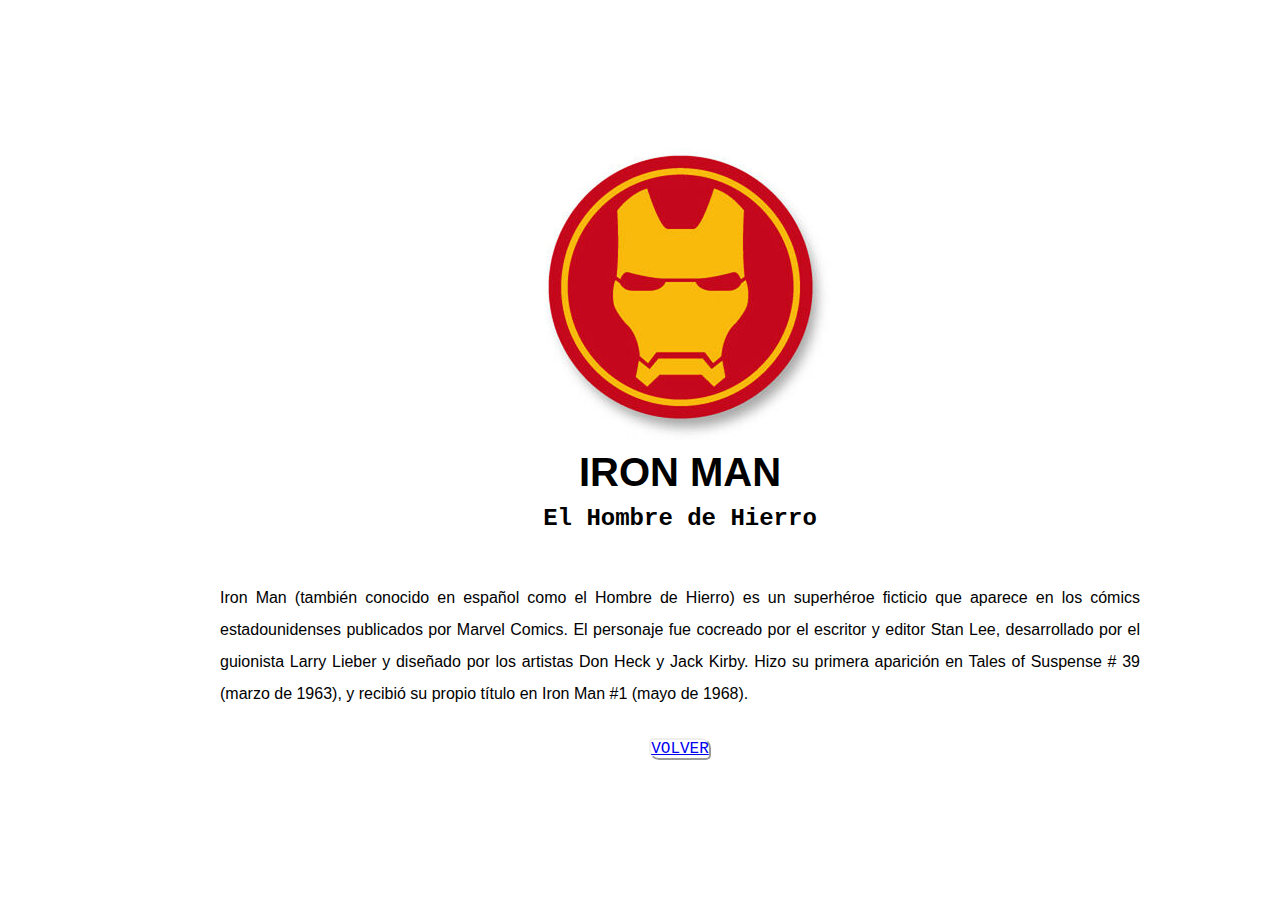
<file: clase 3/tikipedia/miembros/iron_man.html>
<html>

    <head>    
       
        <meta charset="utf-8">
        <link href="../css/style.css" rel="stylesheet">
        
         


</head>    

<body class="ironman"> 

   
<div id="contenedor">


<div class="logo">
    <img src="../img/ironman.jpg">    
</div>


<H1>IRON MAN</H1>
<H2>El Hombre de Hierro</H2>



<p>Iron Man (también conocido en español como el Hombre de Hierro) es un superhéroe ficticio que aparece en los cómics estadounidenses publicados por Marvel Comics. El personaje fue cocreado por el escritor y editor Stan Lee, desarrollado por el guionista Larry Lieber y diseñado por los artistas Don Heck y Jack Kirby. Hizo su primera aparición en Tales of Suspense # 39 (marzo de 1963), y recibió su propio título en Iron Man #1 (mayo de 1968). </p>


<div class="logo">
    <a href="../index.html">VOLVER</a>
</div>

</div>

</body>





</html>
</file>
<file: clase 3/tikipedia/css/style.css>
body {
   margin: 40px;
font-family: 'Courier New', Courier, monospace;
background-image: url("../img/vengadores3.jpg");
background-repeat: no-repeat;
background-size: cover ;

}


h1 {
color: black;
font-family: sans-serif;
font-size: 40px;
text-align: center;

}

div {
margin-top: 10px;
margin-left: 100px;
margin-right: 100px;
text-align: justify;
background-color: #80808038;


}

p {
    color:white;
    font-family: sans-serif;
    text-align: center;
    text-align: justify;
    line-height: 200%;
    margin: 30px;
    margin-left: 50px;
    margin-right: 50px;
    margin-top: 50px;
   


}

#titulo-principal {
    color: white;
    font-family: 'Courier New', Courier, monospace;
    font-size: 40px;
    text-align: center;
}


img {
    max-width: 600px;
    text-align: center;
    margin-left: auto;
    margin-right: auto;
}

#logo-principal {
    width: 245px;
    display: block;
    margin: auto;

    }


    /*CAJAS FLOTANTES*/

    #menu {
        float: left;
       /*width: 30%;
       padding: 10px;
       box-sizing: border-box;
       background-color: violet;
              */


    }


    #contenido {
        width: 70%;
        margin-left: auto;
        margin-right: auto;
        text-align: center;
        float: right;
        padding: 5px;
        box-sizing: border-box;
        background-color: grey;
        
        
        
    
    }

    .ironman {
        background-color:  #fff !important;
        background-image: none;
        width: 100%;
        
    }

    .logo {
        text-align: center;
        background-color: white;
    }

    .ironman p {
    color: black;

    }

    #contenedor {
        margin: 50px;
        padding: 80px;
        background-color: white;

    }
    .ironman h1{
        margin: 10px;
        


       }

    .ironman h2 {
     text-align: center;
     margin: 0%;
    }

    .ironman a {
        text-align: center;
        border: 2px outset;
        border-radius: 5px 10px;


    }
</file>
